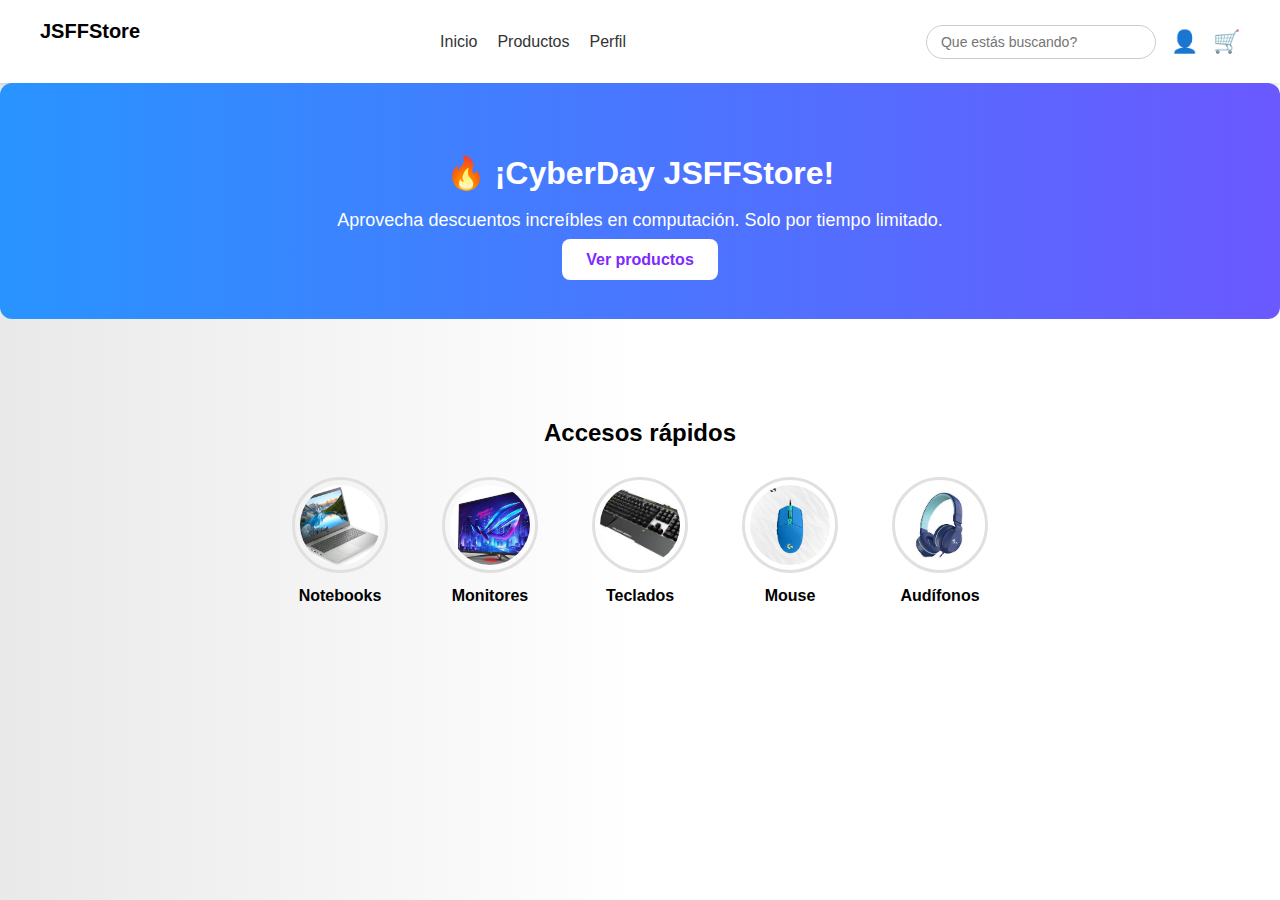
<file: T1ADW/index.html>
<!DOCTYPE html>
<html lang="es">
<head>
  <meta charset="UTF-8">
  <meta name="viewport" content="width=device-width, initial-scale=1.0"/>
  <title>JSFFStore | Inicio</title>
  <link href="https://fonts.googleapis.com/css2?family=Inter:wght@400;600&display=swap" rel="stylesheet">
  <link rel="stylesheet" href="assets/css/styles.css">
</head>
<body>
  <header class="navbar">
  <div class="logo">JSFFStore</div>
  <nav>
    <ul>
      <li><a href="index.html">Inicio</a></li>
      <li><a href="productos.html">Productos</a></li>
      <li><a href="#">Perfil</a></li>
    </ul>
  </nav>
  <div class="nav-right">
    <form action="productos.html" method="get" >     
       <input type="text" placeholder="Que estás buscando?"/>
    </form>
       <a href="login.html" class="user-icon" title="Iniciar sesión">👤 </a>
    <a href="carrito.html" class="cart-icon" title="Ver carrito">
      🛒
    </a>
  </div>
</header>
     </header>

  <section class="cyber-banner">
    <h1>🔥 ¡CyberDay JSFFStore!</h1>
    <p>Aprovecha descuentos increíbles en computación. Solo por tiempo limitado.</p>
    <a href="productos.html" class="btn-banner">Ver productos</a>
  </section>
  <section class="accesos-rapidos">
  <h2>Accesos rápidos</h2>
  <div class="categorias-grid">
    <div class="categoria">
      <img src="assets/img/NOTEBOOK 1.jpg" alt="Laptops">
      <p>Notebooks</p>
    </div>
    <div class="categoria">
      <img src="assets/img/monitor2.jpg" alt="Monitores">
      <p>Monitores</p>
    </div>
    <div class="categoria">
      <img src="assets/img/teclado2.jpg" alt="Teclados">
      <p>Teclados</p>
    </div>
    <div class="categoria">
      <img src="assets/img/mouse2.jpg" alt="Mouses">
      <p>Mouse</p>
    </div>
    <div class="categoria">
      <img src="assets/img/audifonos2.jpg" alt="Audífonos">
      <p>Audífonos</p>
    </div>
  </div>
</section>

</body>

</html>
</file>
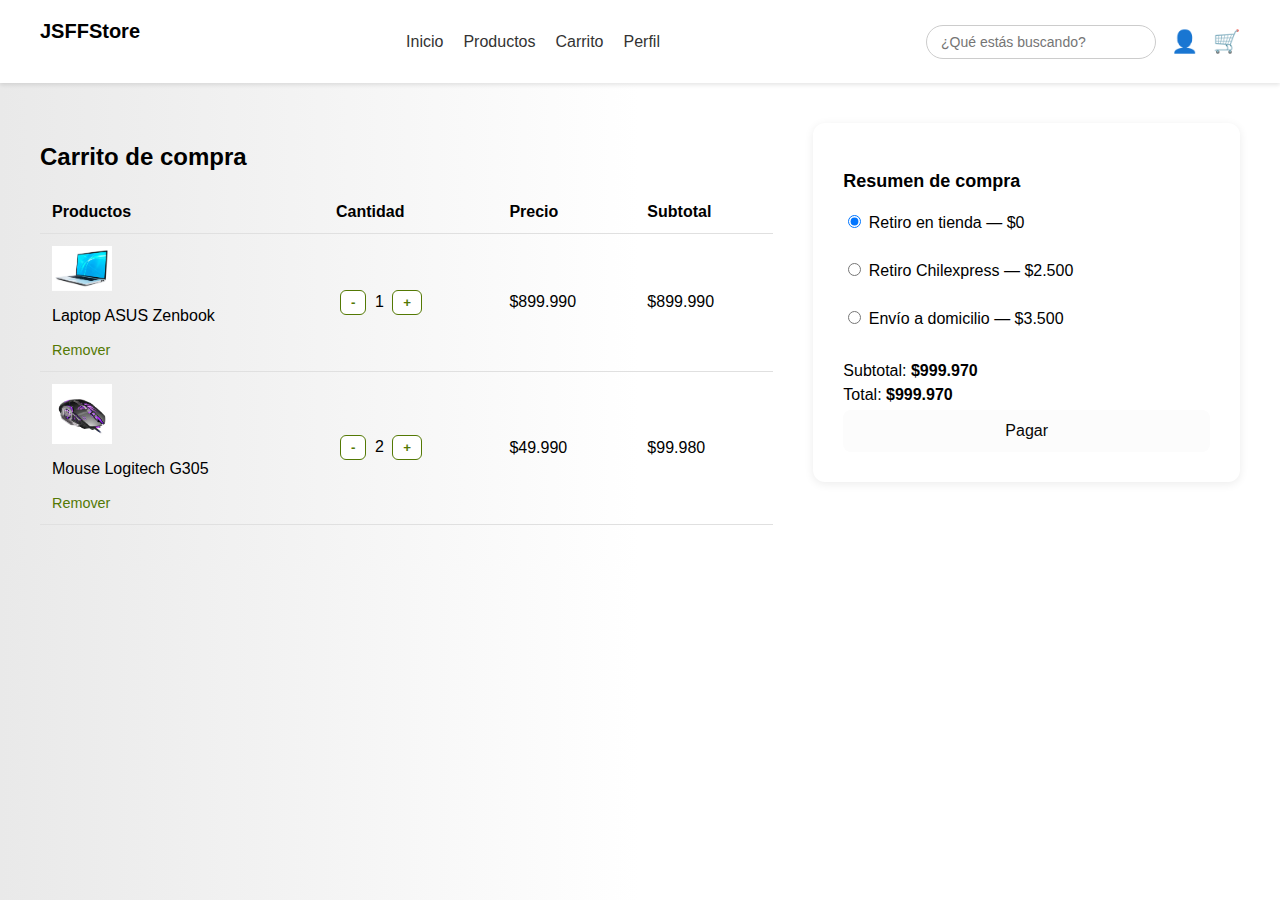
<file: T1ADW/carrito.html>
<!DOCTYPE html>
<html lang="es">
<head>
  <meta charset="UTF-8" />
  <meta name="viewport" content="width=device-width, initial-scale=1.0"/>
  <title>Carrito | JSFFStore</title>
  <link href="https://fonts.googleapis.com/css2?family=Inter:wght@400;600&display=swap" rel="stylesheet">
  <link rel="stylesheet" href="assets/css/styles.css"/>
</head>
<body>
  <header class="navbar">
  <div class="logo">JSFFStore</div>
  <nav>
    <ul>
      <li><a href="index.html">Inicio</a></li>
      <li><a href="productos.html">Productos</a></li>
      <li><a href="carrito.html">Carrito</a></li>
      <li><a href="#">Perfil</a></li>
    </ul>
  </nav>
  <div class="nav-right">
    <input type="text" placeholder="¿Qué estás buscando?" />
    <a href="login.html" class="user-icon" title="Iniciar sesión">👤</a>
    <a href="carrito.html" class="cart-icon" title="Carrito">🛒</a>
  </div>
</header>

  <main class="carrito-compra">
    <section class="detalle-carrito">
      <h2>Carrito de compra</h2>
      <table>
        <thead>
          <tr>
            <th>Productos</th>
            <th>Cantidad</th>
            <th>Precio</th>
            <th>Subtotal</th>
          </tr>
        </thead>
        <tbody>
          <tr>
            <td><img src="assets/img/laptop.jpg" alt="Laptop"><div><p>Laptop ASUS Zenbook</p><a href="#">Remover</a></div></td>
            <td><button>-</button> 1 <button>+</button></td>
            <td>$899.990</td>
            <td>$899.990</td>
          </tr>
          <tr>
            <td><img src="assets/img/mouse.jpg" alt="Mouse"><div><p>Mouse Logitech G305</p><a href="#">Remover</a></div></td>
            <td><button>-</button> 2 <button>+</button></td>
            <td>$49.990</td>
            <td>$99.980</td>
          </tr>
        </tbody>
      </table>
    </section>

    <aside class="resumen">
      <h3>Resumen de compra</h3>
      <form>
        <label><input type="radio" name="envio" checked> Retiro en tienda — $0</label><br>
        <label><input type="radio" name="envio"> Retiro Chilexpress — $2.500</label><br>
        <label><input type="radio" name="envio"> Envío a domicilio — $3.500</label><br>
      </form>
      <p>Subtotal: <strong>$999.970</strong></p>
      <p>Total: <strong>$999.970</strong></p>
      <button class="pagar">Pagar</button>
    </aside>
  </main>
</body>
</html>
</file>
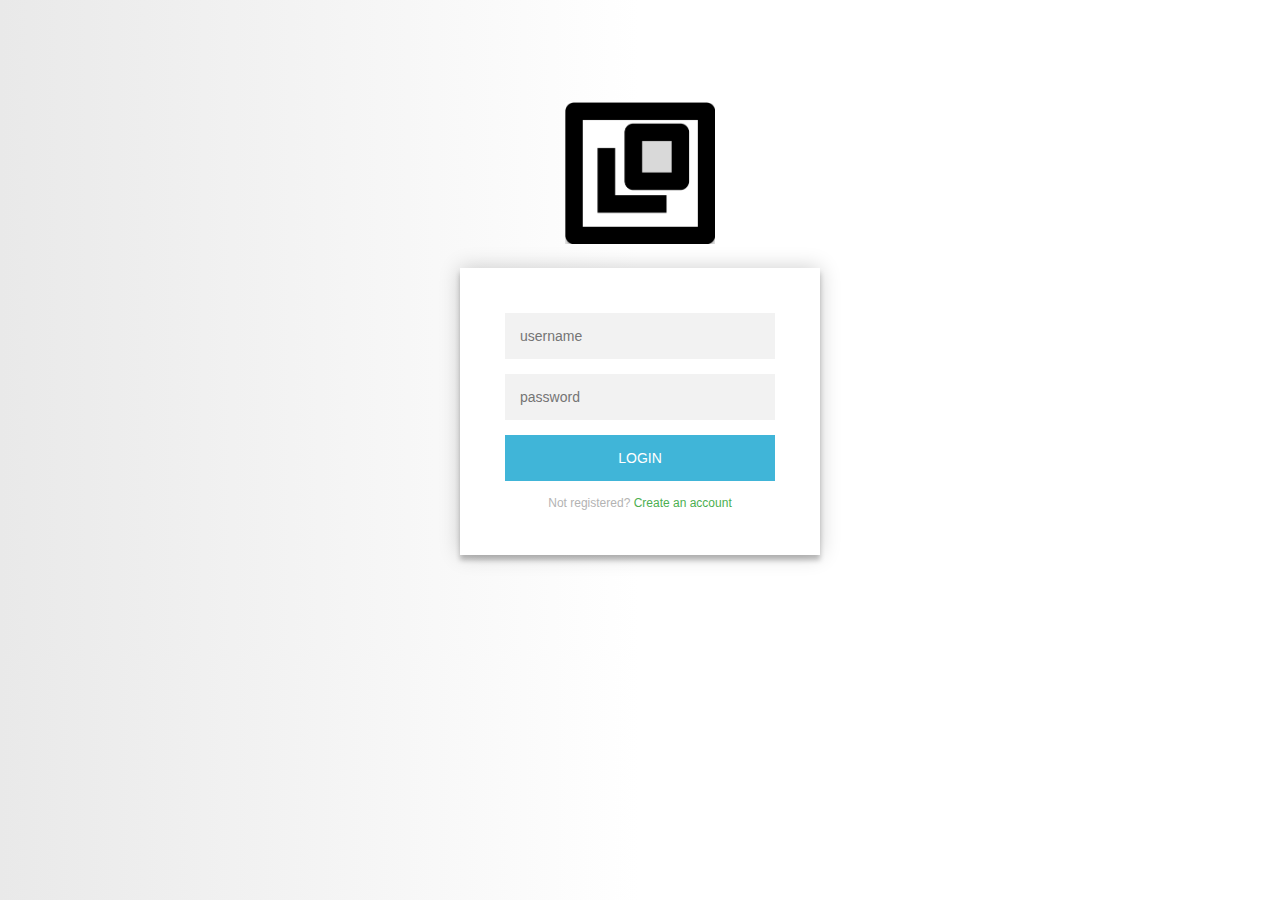
<file: T1ADW/login.html>
<!DOCTYPE html>
<html lang="es">
<head>
  <meta charset="UTF-8">
  <meta name="viewport" content="width=device-width, initial-scale=1">
  <title>Página de Login</title>
  <!-- Aquí van los archivos CSS -->
  <link rel="stylesheet" href="assets/css/styles.css">
  
</head>
<body>
  <div class="login-page">
    <div class="logo">   
        <img src="assets/img/logo.png" alt="Logo EGStore" width="150">
    </div>

    <div class="form">
      <form class="register-form" action="index.html" method="get">
        <input type="text" placeholder="name" />
        <input type="password" placeholder="password" />
        <input type="text" placeholder="email address" />
        <button type="submit">create</button>
        <p class="message">Already registered? <a href="#">Sign In</a></p>
      </form>
      <form class="login-form" action="index.html" method="get">
        <input type="text" placeholder="username" />
        <input type="password" placeholder="password" />
        <button type="submit">login</button>
        <p class="message">Not registered? <a href="#">Create an account</a></p>
      </form>
    </div>
  </div>

  <!-- Aquí van los archivos JS, normalmente al final del body -->
  <script src="assets/js/admin.js"></script>
 
</body>
</html>
</file>
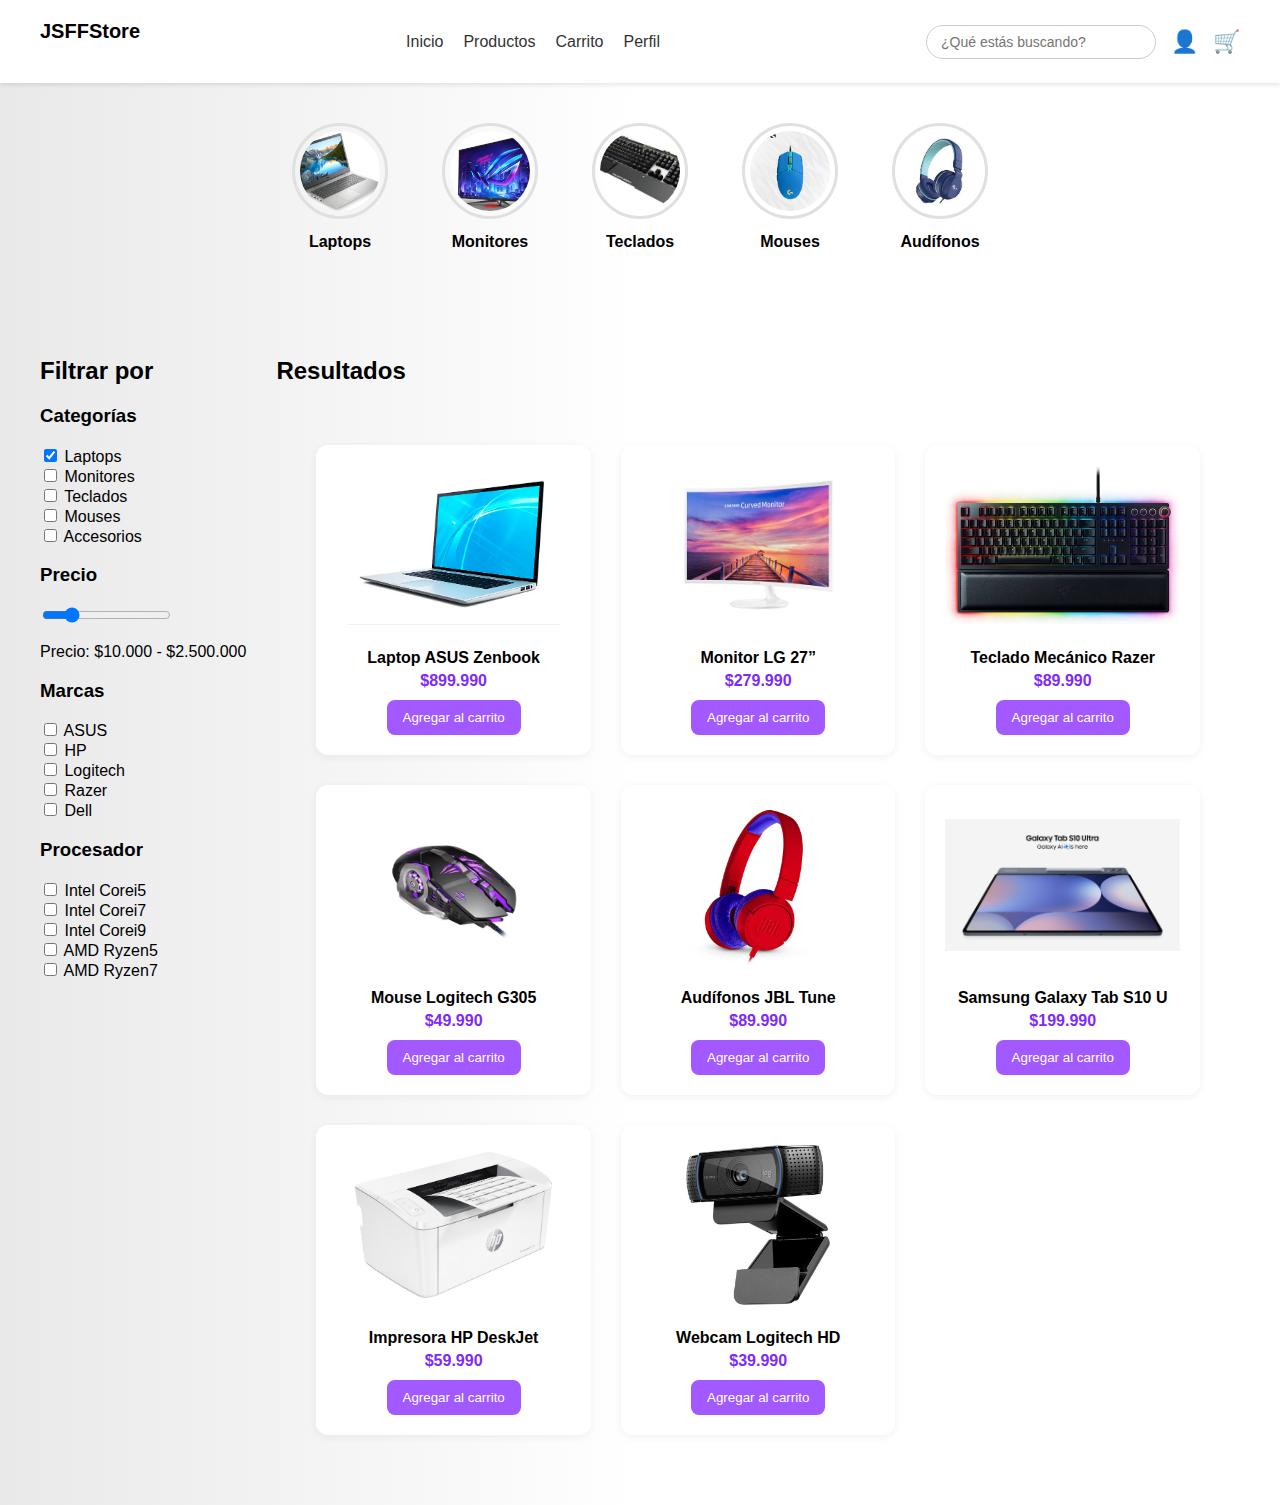
<file: T1ADW/productos.html>
<!DOCTYPE html>
<html lang="es">
<head>
  <meta charset="UTF-8" />
  <meta name="viewport" content="width=device-width, initial-scale=1.0"/>
  <title>Productos | JSFFStore</title>
  <link href="https://fonts.googleapis.com/css2?family=Inter:wght@400;600&display=swap" rel="stylesheet">
  <link rel="stylesheet" href="assets/css/styles.css"/>
</head>
<body>
  <header class="navbar">
    <div class="logo">JSFFStore</div>
    <nav>
      <ul>
        <li><a href="index.html">Inicio</a></li>
        <li><a href="productos.html">Productos</a></li>
        <li><a href="carrito.html">Carrito</a></li>
        <li><a href="#">Perfil</a></li>
      </ul>
    </nav>
    <div class="nav-right">
      <input type="text" placeholder="¿Qué estás buscando?" />
      <a href="login.html" class="user-icon" title="Iniciar sesión">👤</a>
      <a href="carrito.html" class="cart-icon" title="Carrito">🛒</a>
    </div>
  </header>

  <section class="accesos-rapidos">
    <div class="categorias-grid">
      <div class="categoria"><img src="assets/img/NOTEBOOK 1.jpg" alt="Laptops"><p>Laptops</p></div>
      <div class="categoria"><img src="assets/img/monitor2.jpg" alt="Monitores"><p>Monitores</p></div>
      <div class="categoria"><img src="assets/img/teclado2.jpg" alt="Teclados"><p>Teclados</p></div>
      <div class="categoria"><img src="assets/img/mouse2.jpg" alt="Mouses"><p>Mouses</p></div>
      <div class="categoria"><img src="assets/img/audifonos2.jpg" alt="Audífonos"><p>Audífonos</p></div>
    </div>
  </section>

  <main class="filtros-productos">
    <aside class="filtros">
      <h2>Filtrar por</h2>
      <div>
        <h3>Categorías</h3>
        <label><input type="checkbox" checked> Laptops</label><br>
        <label><input type="checkbox"> Monitores</label><br>
        <label><input type="checkbox"> Teclados</label><br>
        <label><input type="checkbox"> Mouses</label><br>
        <label><input type="checkbox"> Accesorios</label>
      </div>
      <div>
        <h3>Precio</h3>
        <input type="range" min="10000" max="2500000" value="500000" step="10000">
        <p>Precio: $10.000 - $2.500.000</p>
      </div>
      <div>
        <h3>Marcas</h3>
        <label><input type="checkbox"> ASUS</label><br>
        <label><input type="checkbox"> HP</label><br>
        <label><input type="checkbox"> Logitech</label><br>
        <label><input type="checkbox"> Razer</label><br>
        <label><input type="checkbox"> Dell</label>
      </div>
      <div>
        <h3>Procesador</h3>
        <label><input type="checkbox"> Intel Corei5</label><br>
        <label><input type="checkbox"> Intel Corei7</label><br>
        <label><input type="checkbox"> Intel Corei9</label><br>
        <label><input type="checkbox"> AMD Ryzen5</label><br>
        <label><input type="checkbox"> AMD Ryzen7</label>
      </div>
    </aside>

    <section class="resultados">
  <h2>Resultados</h2>
  <div class="grid">
    <div class="producto">
      <img src="assets/img/laptop.jpg" alt="Laptop ASUS">
      <h3>Laptop ASUS Zenbook</h3>
      <p>$899.990</p>
      <button>Agregar al carrito</button>
    </div>

    <div class="producto">
      <img src="assets/img/monitor.jpg" alt="Monitor LG">
      <h3>Monitor LG 27”</h3>
      <p>$279.990</p>
      <button>Agregar al carrito</button>
    </div>

    <div class="producto">
      <img src="assets/img/teclado.jpg" alt="Teclado Razer">
      <h3>Teclado Mecánico Razer</h3>
      <p>$89.990</p>
      <button>Agregar al carrito</button>
    </div>

    <div class="producto">
      <img src="assets/img/mouse.jpg" alt="Mouse Logitech">
      <h3>Mouse Logitech G305</h3>
      <p>$49.990</p>
      <button>Agregar al carrito</button>
    </div>

    <div class="producto">
      <img src="assets/img/audifonos.jpeg" alt="Audífonos JBL">
      <h3>Audífonos JBL Tune</h3>
      <p>$89.990</p>
      <button>Agregar al carrito</button>
    </div>

    <div class="producto">
      <img src="assets/img/Tablet Samsung Galaxy Tab.jpg" alt="Tablet Samsung">
      <h3>Samsung Galaxy Tab S10 U</h3>
      <p>$199.990</p>
      <button>Agregar al carrito</button>
    </div>

    <div class="producto">
      <img src="assets/img/IMPRESORA HP.jpeg" alt="Impresora HP">
      <h3>Impresora HP DeskJet</h3>
      <p>$59.990</p>
      <button>Agregar al carrito</button>
    </div>

    <div class="producto">
      <img src="assets/img/CAMARA LOGITECH.jpg" alt="Webcam Logitech">
      <h3>Webcam Logitech HD</h3>
      <p>$39.990</p>
      <button>Agregar al carrito</button>
    </div>
  </div>
</section>
  </main>
</body>
</html>
</file>
<file: T1ADW/assets/css/styles.css>
body {
  margin: 0;
  font-family: 'Inter', sans-serif;
  background-color: #f9f9f9;
}

/* NAVBAR */
.navbar {
  background-color: #fff;
  padding: 20px 40px;
  display: flex;
  justify-content: space-between;
  align-items: center;
  box-shadow: 0 2px 4px rgba(0,0,0,0.1);
}

.navbar .logo {
  font-weight: 600;
  font-size: 20px;
}

.navbar nav ul {
  list-style: none;
  display: flex;
  gap: 20px;
  margin: 0;
  padding: 0;
}

.navbar nav ul li a {
  text-decoration: none;
  color: #333;
  font-weight: 500;
  transition: color 0.2s ease;
}

.navbar nav ul li a:hover {
  color: #7d29ff;
}

.navbar input[type="text"] {
  padding: 8px 14px;
  border-radius: 8px;
  border: 1px solid #ccc;
}

/* BANNER */
.cyber-banner {
  background: linear-gradient(90deg, #2994ff, #6a59ff);
  color: white;
  text-align: center;
  padding: 50px 20px;
  margin: 0 auto 40px;
  border-radius: 12px;
}

.cyber-banner h1 {
  font-size: 32px;
  margin-bottom: 10px;
}

.cyber-banner p {
  font-size: 18px;
  margin-bottom: 20px;
}

.btn-banner {
  background-color: white;
  color: #7d29ff;
  padding: 12px 24px;
  text-decoration: none;
  border-radius: 8px;
  font-weight: bold;
  transition: background-color 0.3s ease;
}

.btn-banner:hover {
  background-color: #f0e6ff;
}

/* PRODUCTOS */
.grid {
  display: grid;
  grid-template-columns: repeat(auto-fill, minmax(220px, 1fr));
  gap: 30px;
  padding: 40px;
}

.producto {
  background-color: #ffffff;
  padding: 20px;
  border-radius: 12px;
  text-align: center;
  box-shadow: 0 2px 8px rgba(0,0,0,0.06);
}

.producto img {
  width: 100%;
  height: 160px;
  object-fit: contain;
  margin-bottom: 10px;
}

.producto h3 {
  font-size: 16px;
  margin: 10px 0 5px;
}

.producto p {
  color: #7d29ff;
  font-weight: 600;
  margin: 0 0 10px;
}

.producto button {
  background-color: #a259ff;
  color: white;
  border: none;
  border-radius: 8px;
  padding: 10px 16px;
  cursor: pointer;
  transition: background-color 0.2s ease;
}

.producto button:hover {
  background-color: #8d3fff;
}

/* CARRITO */
.carrito-compra {
  display: flex;
  justify-content: space-between;
  gap: 40px;
  padding: 40px;
}

.detalle-carrito {
  flex: 2;
}

.detalle-carrito table {
  width: 100%;
  border-collapse: collapse;
}

.detalle-carrito th, .detalle-carrito td {
  padding: 12px;
  text-align: left;
  vertical-align: middle;
}

.detalle-carrito tr {
  border-bottom: 1px solid #e0e0e0;
}

.detalle-carrito img {
  width: 60px;
  vertical-align: middle;
  margin-right: 10px;
}

.detalle-carrito a {
  color: #547904;
  text-decoration: none;
  font-size: 0.9em;
}

.detalle-carrito button {
  padding: 4px 10px;
  margin: 0 4px;
  border: 1px solid #547904;
  border-radius: 6px;
  background-color: white;
  color: #547904;
  font-weight: bold;
  cursor: pointer;
}

.resumen {
  flex: 1;
  background: white;
  border-radius: 12px;
  padding: 30px;
  box-shadow: 0 2px 10px rgba(0,0,0,0.08);
  height: fit-content;
}

.resumen h3 {
  margin-bottom: 20px;
  font-size: 18px;
}

.resumen label {
  display: block;
  margin-bottom: 10px;
}

.resumen p {
  font-size: 1rem;
  margin: 6px 0;
}

.resumen strong {
  font-weight: 700;
}

.pagar {
  background-color: #fcfcfc;
  color: rgb(7, 7, 7);
  padding: 12px 24px;
  border: none;
  border-radius: 8px;
  font-size: 1rem;
  cursor: pointer;
  width: 100%;
}

.pagar:hover {
  background-color: #8d3fff;
}
.accesos-rapidos {
  text-align: center;
  padding: 40px 20px;
}

.accesos-rapidos h2 {
  font-size: 24px;
  margin-bottom: 30px;
}

.categorias-grid {
  display: flex;
  justify-content: center;
  flex-wrap: wrap;
  gap: 30px;
}

.categoria {
  width: 120px;
}

.categoria img {
  width: 80px;
  height: 80px;
  object-fit: cover;
  border-radius: 50%;
  border: 3px solid #e0e0e0;
  padding: 5px;
  transition: transform 0.2s ease;
}

.categoria img:hover {
  transform: scale(1.1);
}

.categoria p {
  margin-top: 10px;
  font-weight: 600;
}

.cart-icon {
  font-size: 22px;
  text-decoration: none;
  color: #7d29ff;
  transition: transform 0.2s ease;
}

.cart-icon:hover {
  transform: scale(1.1);
}
.nav-right {
  display: flex;
  align-items: center;
  gap: 15px;
}

.user-icon, .cart-icon {
  font-size: 22px;
  text-decoration: none;
  color: #7d29ff;
  transition: transform 0.2s ease;
}

.user-icon:hover,
.cart-icon:hover {
  transform: scale(1.1);
}
.nav-right input[type="text"] {
  padding: 8px 14px;
  border-radius: 20px;
  border: 1px solid #ccc;
  font-size: 14px;
  width: 200px; /* <-- ajustado para que los íconos tengan espacio */
}
.filtros-productos {
  display: flex;
  gap: 30px;
  padding: 30px;
  max-width: 1200px;         /* Limita el ancho del contenido */
  margin: 0 auto;             /* Centra horizontalmente */
  align-items: flex-start;    /* Alinea los bloques desde arriba */
}
.resultados {
  flex: 1;
}
/*LOGIN*/
@import url(https://fonts.googleapis.com/css?family=Roboto:300);

.login-page {
  width: 360px;
  padding: 8% 0 0;
  margin: auto;
}
.form {
  position: relative;
  z-index: 1;
  background: #FFFFFF;
  max-width: 360px;
  margin: 0 auto 100px;
  padding: 45px;
  text-align: center;
  box-shadow: 0 0 20px 0 rgba(0, 0, 0, 0.2), 0 5px 5px 0 rgba(0, 0, 0, 0.24);
}
.form input {
  font-family: "Roboto", sans-serif;
  outline: 0;
  background: #f2f2f2;
  width: 100%;
  border: 0;
  margin: 0 0 15px;
  padding: 15px;
  box-sizing: border-box;
  font-size: 14px;
}
.form button {
  font-family: "Roboto", sans-serif;
  text-transform: uppercase;
  outline: 0;
  background: #40b5d8;
  width: 100%;
  border: 0;
  padding: 15px;
  color: #FFFFFF;
  font-size: 14px;
  -webkit-transition: all 0.3 ease;
  transition: all 0.3 ease;
  cursor: pointer;
}
.form button:hover,.form button:active,.form button:focus {
  background: #3491ad; 
}
.form .message {
  margin: 15px 0 0;
  color: #b3b3b3;
  font-size: 12px;
}
.form .message a {
  color: #4CAF50;
  text-decoration: none;
}
.form .register-form {
  display: none;
}
.container {
  position: relative;
  z-index: 1;
  max-width: 300px;
  margin: 0 auto;
}
.container:before, .container:after {
  content: "";
  display: block;
  clear: both;
}
.container .info {
  margin: 50px auto;
  text-align: center;
}
.container .info h1 {
  margin: 0 0 15px;
  padding: 0;
  font-size: 36px;
  font-weight: 300;
  color: #1a1a1a;
}
.container .info span {
  color: #4d4d4d;
  font-size: 12px;
}
.container .info span a {
  color: #000000;
  text-decoration: none;
}
.container .info span .fa {
  color: #EF3B3A;
}
body {
  background: #ffffff;
  background: linear-gradient(90deg, rgb(233, 233, 233) 0%, rgb(255, 255, 255) 50%);
  font-family: "Roboto", sans-serif;
  -webkit-font-smoothing: antialiased;
  -moz-osx-font-smoothing: grayscale;      
}
.logo {
text-align: center;
  margin-bottom: 20px;


}
</file>
